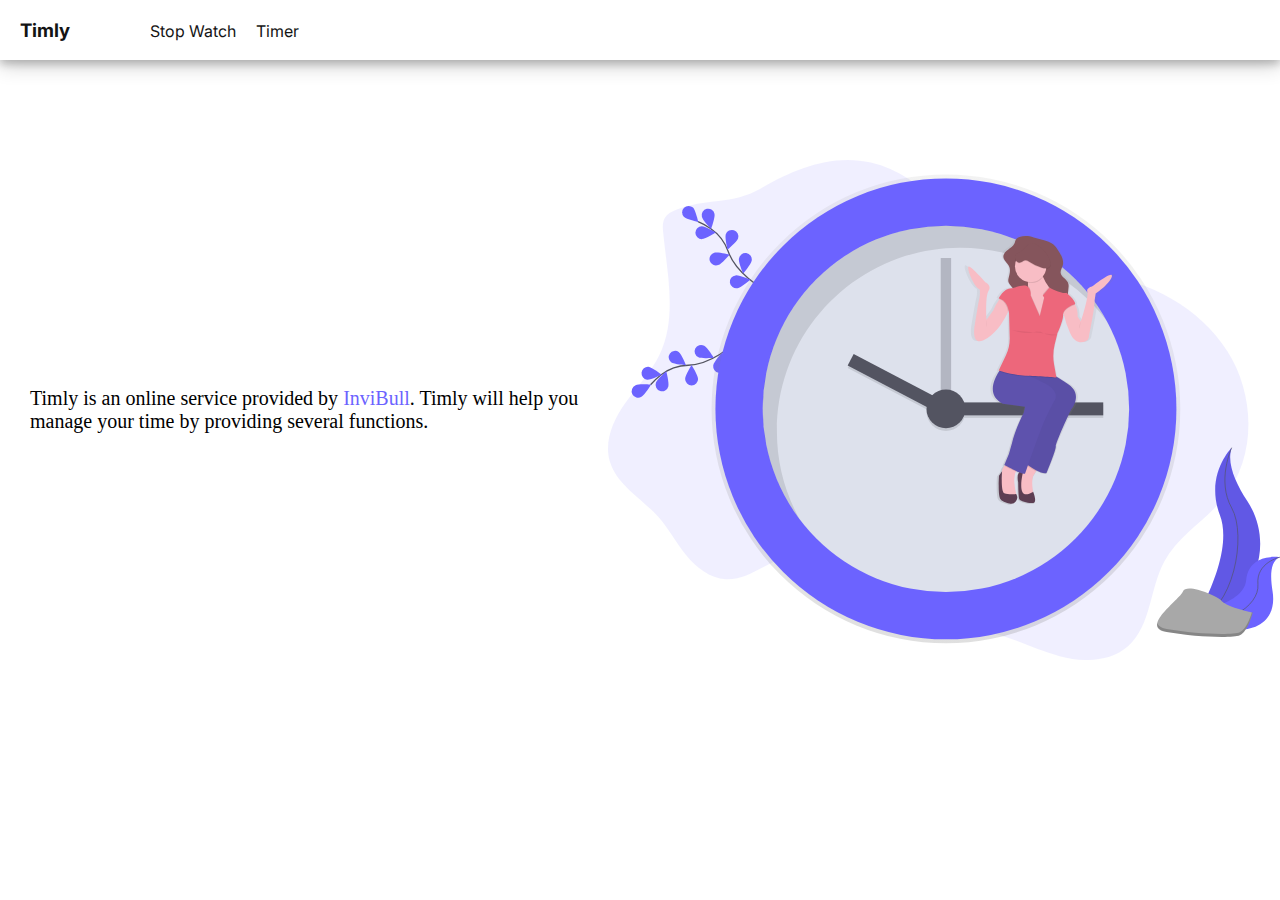
<file: index.html>
<!DOCTYPE html>
<html lang="en">
<head>
    <meta charset="UTF-8">
    <meta http-equiv="X-UA-Compatible" content="IE=edge">
    <meta name="viewport" content="width=device-width, initial-scale=1.0">
    <meta name="description" content="Manage your time with Timly">
    <title>Timly</title>
    <link rel="stylesheet" href="./spreadsheets/navbar.css">
    <link rel="stylesheet" href="./spreadsheets/index.css">
</head>
<body>
    <div class = "navbar">
        <div class = "header">
            <h3 id = "header-heading"><a href="./index.html">Timly</a></h3>
        </div>
        <div class = "nav-links">
            <ul id = "links-list">
                <li id = "list-stopwatch"><a href="./stopwatch.html" id = "link-stopwatch">Stop Watch</a></li>
                <li id = "list-tt"><a href="./timer.html" id = "link-timer">Timer</a></li>
            </ul>
        </div>
    </div>
    <div class = "content">
        <div class = "about">
            <p>Timly is an online service provided by <a href="https://invibull.github.io/home">InviBull</a>. Timly will help you manage your time by providing several functions.</p>
            <img src="./imgs/time-management.svg" alt="Time Management">
        </div>
    </div>
</body>
</html>
</file>
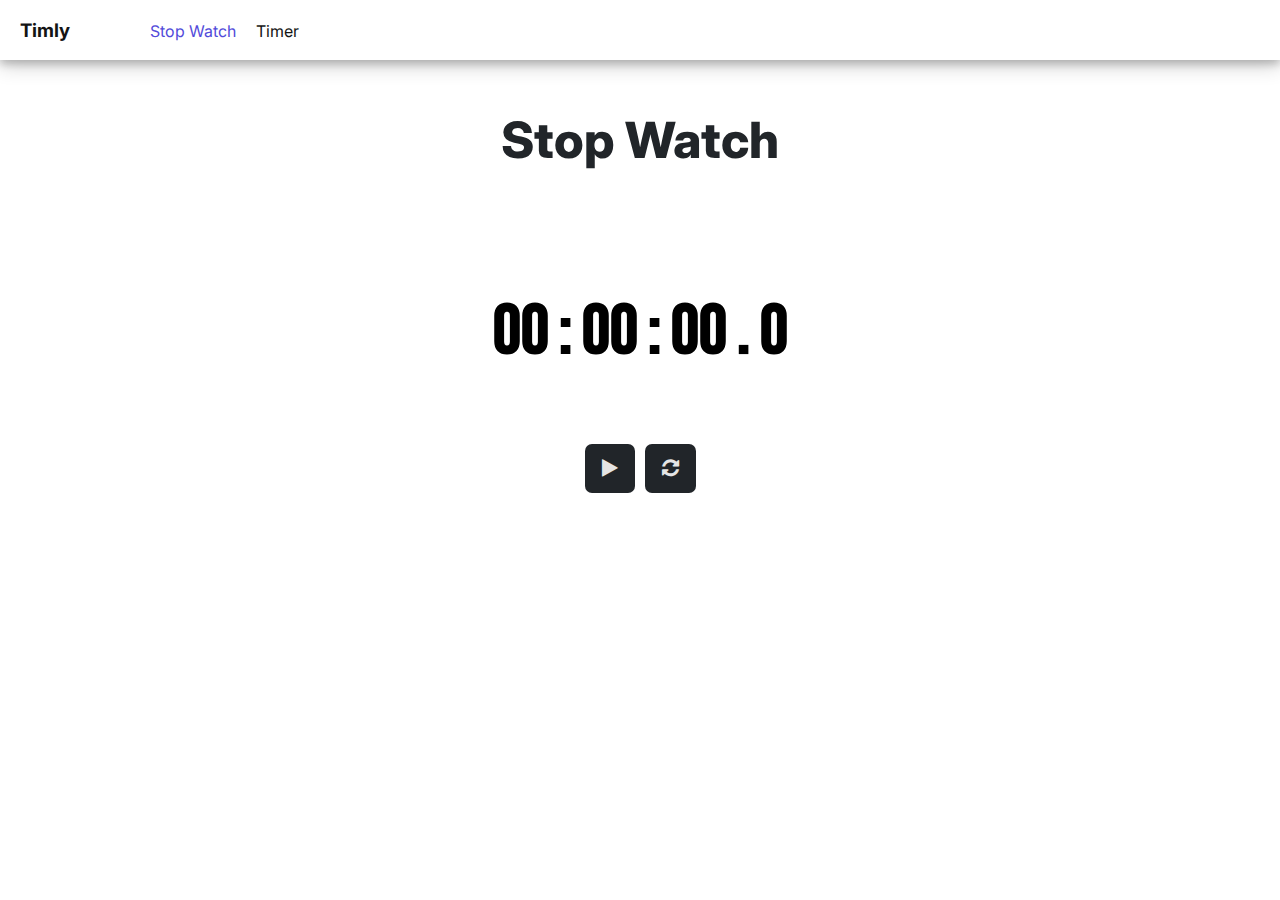
<file: stopwatch.html>
<!DOCTYPE html>
<html lang="en">
<head>
    <meta charset="UTF-8">
    <meta http-equiv="X-UA-Compatible" content="IE=edge">
    <meta name="viewport" content="width=device-width, initial-scale=1.0">
    <meta name="description" content="Times your work.">
    <title>Timly | Timer</title>
    <link rel="stylesheet" href="./spreadsheets/navbar.css">
    <link rel="stylesheet" href="./spreadsheets/stopwatch.css">
    <link rel="stylesheet" href="https://cdnjs.cloudflare.com/ajax/libs/font-awesome/4.7.0/css/font-awesome.min.css">
</head>
<body>
    <div class = "navbar">
        <div class = "header">
            <h3 id = "header-heading"><a href="./index.html">Timly</a></h3>
        </div>
        <div class = "nav-links">
            <ul id = "links-list">
                <li id = "list-stopwatch"><a href="./stopwatch.html" id = "link-stopwatch">Stop Watch</a></li>
                <li id = "list-tt"><a href="./timer.html" id = "link-timer">Timer</a></li>
            </ul>
        </div>
    </div>
    <div class = "stopwatch">
        <div class = "heading-stopwatch">
            <h3>Stop Watch</h3>
        </div>
        <div class = "clock-stopwatch">
            <div class = "time">
                <p id = "hr-display">00</p>
                <p class = "divider">:</p>
                <p id = "min-display">00</p>
                <p class = "divider">:</p>
                <p id = "sec-display">00</p>                  
                <p class = "divider">.</p>
                <p id = "ms-display">0</p>
            </div>
            <div class = "buttons">
                <button id = "toggle-button" onclick = "toggleWatch();"  title = "Start"><i id = "icon-1" class = "fa fa-play"></i></button>
                <button id = "reset-button" onclick = "resetWatch();"  title = "Reset"><i id = "icon-2" class = "fa fa-refresh"></i></button>
            </div>
        </div>
    </div>
    <script src="./src/stopwatch.js"></script>
</body>
</html>
</file>
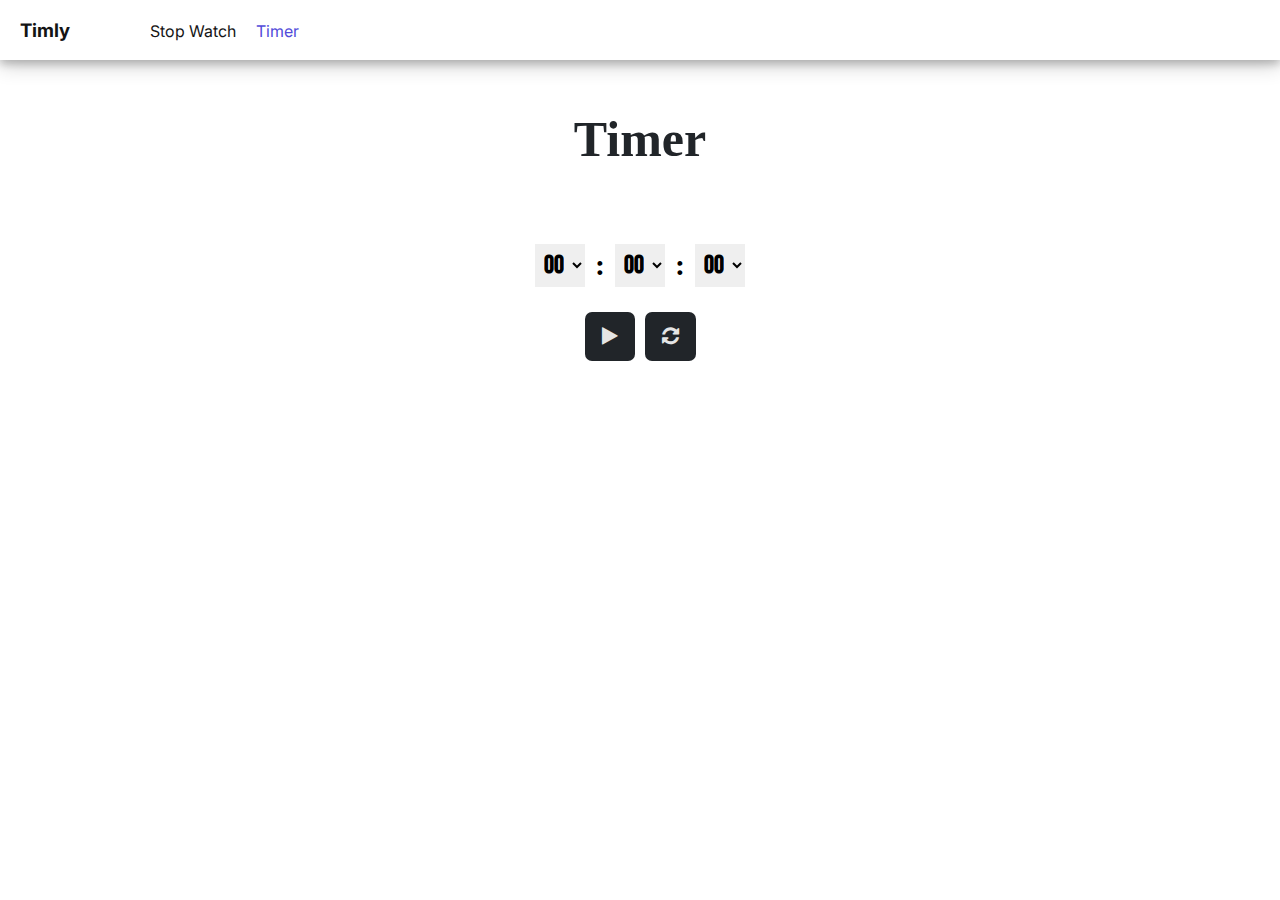
<file: timer.html>
<!DOCTYPE html>
<html lang="en">
<head>
    <meta charset="UTF-8">
    <meta http-equiv="X-UA-Compatible" content="IE=edge">
    <meta name="viewport" content="width=device-width, initial-scale=1.0">
    <meta name="description" content="Times your work.">
    <title>Timly | StopWatch</title>
    <link rel="stylesheet" href="./spreadsheets/navbar.css">
    <link rel="stylesheet" href="./spreadsheets/timer.css">
    <link rel="stylesheet" href="https://cdnjs.cloudflare.com/ajax/libs/font-awesome/4.7.0/css/font-awesome.min.css">
</head>
<body>
    <div class = "navbar">
        <div class = "header">
            <h3 id = "header-heading"><a href="./index.html">Timly</a></h3>
        </div>
        <div class = "nav-links">
            <ul id = "links-list">
                <li id = "list-stopwatch"><a href="./stopwatch.html" id = "link-stopwatch">Stop Watch</a></li>
                <li id = "list-tt"><a href="./timer.html" id = "link-timer">Timer</a></li>
            </ul>
        </div>
    </div>
    <div class = "timer">
        <div class = "heading-timer">
            <h3>Timer</h3>
        </div>
        <div class = "clock-timer">
            <div class = "time">
                <select name="hr" id="hr-display">
                    <option value="00">00</option>
                    <option value="01">01</option>
                    <option value="02">02</option>
                    <option value="03">03</option>
                    <option value="04">04</option>
                    <option value="05">05</option>
                    <option value="06">06</option>
                    <option value="07">07</option>
                    <option value="08">08</option>
                    <option value="09">09</option>
                    <option value="10">10</option>
                    <option value="11">11</option>
                    <option value="12">12</option>
                    <option value="13">13</option>
                    <option value="14">14</option>
                    <option value="15">15</option>
                    <option value="16">16</option>
                    <option value="17">17</option>
                    <option value="18">18</option>
                    <option value="19">19</option>
                    <option value="20">20</option>
                    <option value="21">21</option>
                    <option value="22">22</option>
                    <option value="23">23</option>
                </select>
                <p class = "divider">:</p>
                <select name="min" id="min-display">
                    <option value="00">00</option>
                    <option value="01">01</option>
                    <option value="02">02</option>
                    <option value="03">03</option>
                    <option value="04">04</option>
                    <option value="05">05</option>
                    <option value="06">06</option>
                    <option value="07">07</option>
                    <option value="08">08</option>
                    <option value="09">09</option>
                    <option value="10">10</option>
                    <option value="11">11</option>
                    <option value="12">12</option>
                    <option value="13">13</option>
                    <option value="14">14</option>
                    <option value="15">15</option>
                    <option value="16">16</option>
                    <option value="17">17</option>
                    <option value="18">18</option>
                    <option value="19">19</option>
                    <option value="20">20</option>
                    <option value="21">21</option>
                    <option value="22">22</option>
                    <option value="23">23</option>
                    <option value="24">24</option>
                    <option value="25">25</option>
                    <option value="26">26</option>
                    <option value="27">27</option>
                    <option value="28">28</option>
                    <option value="29">29</option>
                    <option value="30">30</option>
                    <option value="31">31</option>
                    <option value="32">32</option>
                    <option value="33">33</option>
                    <option value="34">34</option>
                    <option value="35">35</option>
                    <option value="36">36</option>
                    <option value="37">37</option>
                    <option value="38">38</option>
                    <option value="39">39</option>
                    <option value="40">40</option>
                    <option value="41">41</option>
                    <option value="42">42</option>
                    <option value="43">43</option>
                    <option value="44">44</option>
                    <option value="45">45</option>
                    <option value="46">46</option>
                    <option value="47">47</option>
                    <option value="48">48</option>
                    <option value="49">49</option>
                    <option value="50">50</option>
                    <option value="51">51</option>
                    <option value="52">52</option>
                    <option value="53">53</option>
                    <option value="54">54</option>
                    <option value="55">55</option>
                    <option value="56">56</option>
                    <option value="57">57</option>
                    <option value="58">58</option>
                    <option value="59">59</option>
                </select>
                <p class = "divider">:</p>
                <select name="sec" id="sec-display">
                    <option value="00">00</option>
                    <option value="01">01</option>
                    <option value="02">02</option>
                    <option value="03">03</option>
                    <option value="04">04</option>
                    <option value="05">05</option>
                    <option value="06">06</option>
                    <option value="07">07</option>
                    <option value="08">08</option>
                    <option value="09">09</option>
                    <option value="10">10</option>
                    <option value="11">11</option>
                    <option value="12">12</option>
                    <option value="13">13</option>
                    <option value="14">14</option>
                    <option value="15">15</option>
                    <option value="16">16</option>
                    <option value="17">17</option>
                    <option value="18">18</option>
                    <option value="19">19</option>
                    <option value="20">20</option>
                    <option value="21">21</option>
                    <option value="22">22</option>
                    <option value="23">23</option>
                    <option value="24">24</option>
                    <option value="25">25</option>
                    <option value="26">26</option>
                    <option value="27">27</option>
                    <option value="28">28</option>
                    <option value="29">29</option>
                    <option value="30">30</option>
                    <option value="31">31</option>
                    <option value="32">32</option>
                    <option value="33">33</option>
                    <option value="34">34</option>
                    <option value="35">35</option>
                    <option value="36">36</option>
                    <option value="37">37</option>
                    <option value="38">38</option>
                    <option value="39">39</option>
                    <option value="40">40</option>
                    <option value="41">41</option>
                    <option value="42">42</option>
                    <option value="43">43</option>
                    <option value="44">44</option>
                    <option value="45">45</option>
                    <option value="46">46</option>
                    <option value="47">47</option>
                    <option value="48">48</option>
                    <option value="49">49</option>
                    <option value="50">50</option>
                    <option value="51">51</option>
                    <option value="52">52</option>
                    <option value="53">53</option>
                    <option value="54">54</option>
                    <option value="55">55</option>
                    <option value="56">56</option>
                    <option value="57">57</option>
                    <option value="58">58</option>
                    <option value="59">59</option>
                </select>
            </div>
            <div class = "buttons">
                <button id = "toggle-button" onclick = "toggleTimer();" title = "Start"><i id = "icon-1" class = "fa fa-play"></i></button>
                <button id = "reset-button" onclick = "resetTimer();" title = "Reset"><i id = "icon-2" class = "fa fa-refresh"></i></button>
            </div>
        </div>
    </div>
    <script src="./src/timer.js"></script>
</body>
</html>
</file>
<file: spreadsheets/navbar.css>
@import url('https://fonts.googleapis.com/css2?family=Inter&display=swap');

:root{
	--black:#141414;
}

body {
	margin-top: 0;
	margin-left: 0;
	margin-right: 0;
}

.navbar {
	display: flex;
	box-shadow: 0 4px 8px 0 rgba(0, 0, 0, 0.2), 0 6px 20px 0 rgba(0, 0, 0, 0.19);
	width: 100%;
}

.navbar .header {
	margin-left: 20px;
}

.navbar .header h3 a {
	color: var(--black);
	text-decoration: none;
    font-family: 'Inter', sans-serif;
}

.navbar .nav-links {
	margin-left: 20px;
}

.navbar .nav-links ul {
	display: flex;
}

.navbar .nav-links ul li {
	list-style-type: none;
	padding-left: 20px;
	margin-top: 5px;
}

.navbar .nav-links ul li a {
	text-decoration: none;
	color: var(--black);
    font-family: 'Inter', sans-serif;
}
</file>
<file: spreadsheets/index.css>
:root{
    --purple:#6C63FF;
}

.content{
    margin-top: 100px;
    margin-left: 30px;
}

.content .about{
    display: flex;
    justify-content: center;
    align-items: center;
}

.content .about p{
    font-size: 20px;
}

.content .about a{
    color: var(--purple);
    text-decoration: none;
}

.content .about img{
    height: 500px;
}
</file>
<file: spreadsheets/stopwatch.css>
@import url('https://fonts.googleapis.com/css2?family=Inter&display=swap');
@import url('https://fonts.googleapis.com/css2?family=Bebas+Neue&display=swap');

:root{
    --dark-purple:#524bda;
    --darker-black:#212529;
    --white:#e5e5e5;
    --black:#141414;
}

#link-stopwatch{
    color: var(--dark-purple) !important;
}

.stopwatch{
    display: block;
}

.stopwatch .heading-stopwatch{
    text-align: center;
}

.stopwatch .heading-stopwatch h3{
    color: var(--darker-black);
    font-size: 50px;
    font-weight: 800;
    font-family: "Inter", sans-serif;
}

.stopwatch .clock-stopwatch .time{
    display: flex;
    
    align-items: center;
    justify-content: center;
}

.stopwatch .clock-stopwatch .time p{
    font-weight: bold;
    font-family: 'Bebas Neue', cursive;
    font-size: 70px;
}

.divider{
    margin-left: 10px;
    margin-right: 10px;

    font-size: 30px;
    font-weight: bolder;
}

.stopwatch .clock-stopwatch .buttons{
    display: flex;
    
    align-items: center;
    justify-content: center;
}

.stopwatch .clock-stopwatch .buttons button{
    align-items: center;
    justify-content: center;

    margin-left: 5px;
    margin-right: 5px;
    
    font-size: 20px;

    padding: 13px 17px 13px 17px;

    border-radius: 7px;
    border: none;

    outline: none;

    background-color: var(--darker-black);

    transition: all 0.3s;
}

.fa-refresh, .fa-play, .fa-pause{
    color: var(--white);
}

.stopwatch .clock-stopwatch .buttons button:hover{
    background-color: var(--black);
    transform: scale(1.1, 1.1);
}
</file>
<file: spreadsheets/timer.css>
@import url('https://fonts.googleapis.com/css2?family=Inter&display=swap');
@import url('https://fonts.googleapis.com/css2?family=Bebas+Neue&display=swap');

:root{
    --dark-purple:#524bda;
    --darker-black:#212529;
    --white:#e5e5e5;
    --black:#141414;
}

#link-timer{
    color: var(--dark-purple) !important;
}

::-webkit-scrollbar {
    width: 4px;
}

::-webkit-scrollbar-track {
    background: var(--white);
}

::-webkit-scrollbar-thumb {
    background: var(--dark-purple);
}

.timer{
    display: block;
}

.timer .heading-timer{
    text-align: center;
}

.timer .heading-timer h3{
    color: var(--darker-black);
    font-size: 50px;
    font-weight: 800;
}

.timer .clock-timer .time{
    display: flex;
    
    align-items: center;
    justify-content: center;
}

.timer .clock-timer .time select{
    padding: 5px;

    height: auto;
    width: fit-content;

    font-weight: bold;
    font-family: 'Bebas Neue', cursive;
    font-size: 25px;

    border: none;
    cursor: pointer;
}

.timer .clock-timer .time option{
    font-weight: bold;
    font-family: 'Bebas Neue', cursive;
}

.divider{
    margin-left: 10px;
    margin-right: 10px;

    font-size: 30px;
    font-weight: bolder;
}

.timer .clock-timer .buttons{
    display: flex;
    
    align-items: center;
    justify-content: center;
}

.timer .clock-timer .buttons button{
    align-items: center;
    justify-content: center;

    margin-left: 5px;
    margin-right: 5px;
    
    font-size: 20px;

    padding: 13px 17px 13px 17px;

    border-radius: 7px;
    border: none;

    outline: none;

    background-color: var(--darker-black);

    transition: all 0.3s;
}

.fa-refresh, .fa-play, .fa-pause{
    color: var(--white);
}

.timer .clock-timer .buttons button:hover{
    background-color: var(--black);
    transform: scale(1.1, 1.1);
}
</file>
